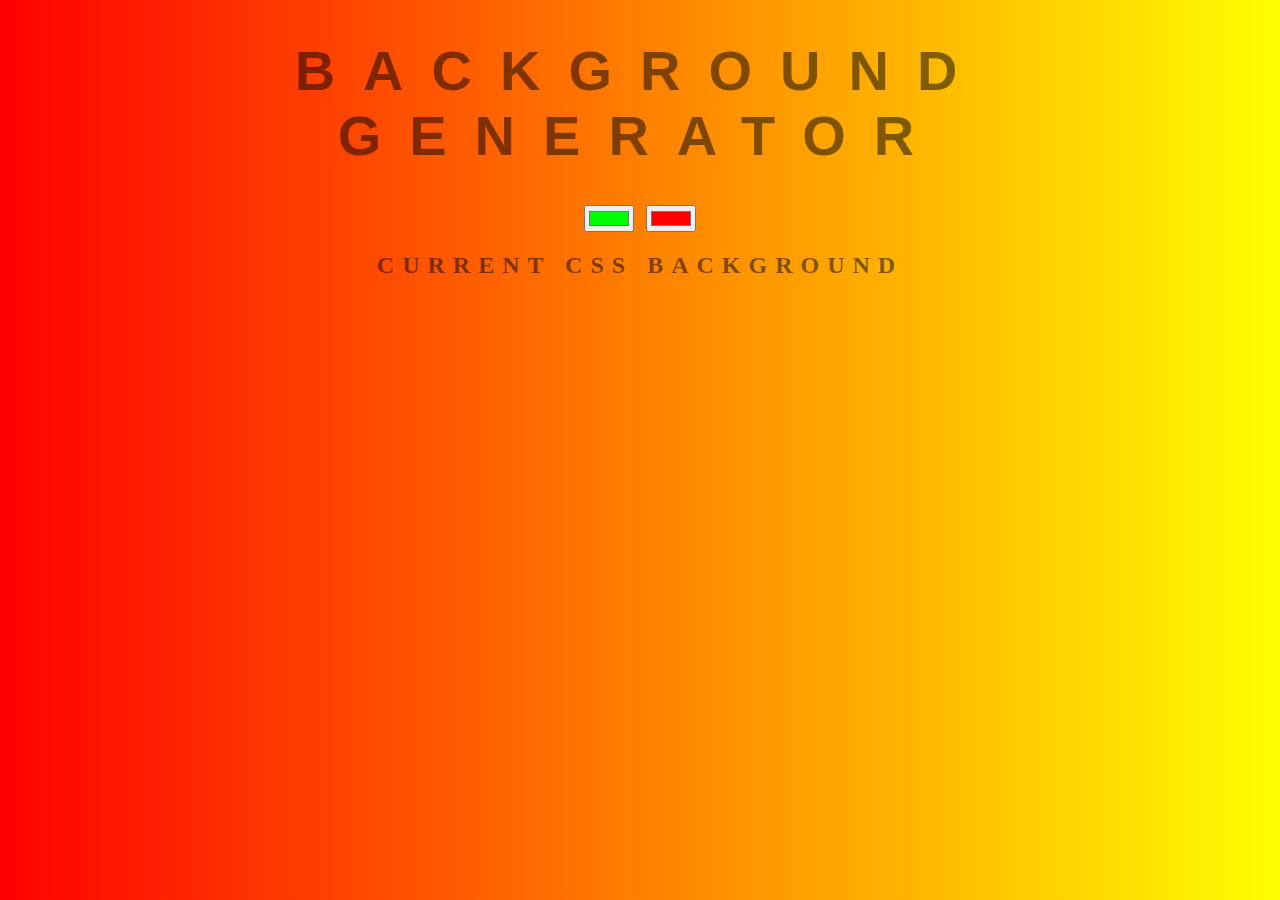
<file: BackgroundGenerator/index.html>
<!DOCTYPE html>
<html lang="en" dir="ltr">
  <head>
    <meta charset="utf-8">
    <title>Background Generator</title>
    <link rel="stylesheet" type="text/css" href="style.css">
  </head>
  <body id="gradient">
    <h1>Background Generator</h1>
    <input type="color" class="color1" name="color1" value="#00ff00">
    <input type="color" class="color2" name="color2" value="#ff0000">
    <h2>Current CSS Background</h2>
    <h3></h3>
    <script type="text/javascript" src="script.js"></script>
  </body>
</html>
</file>
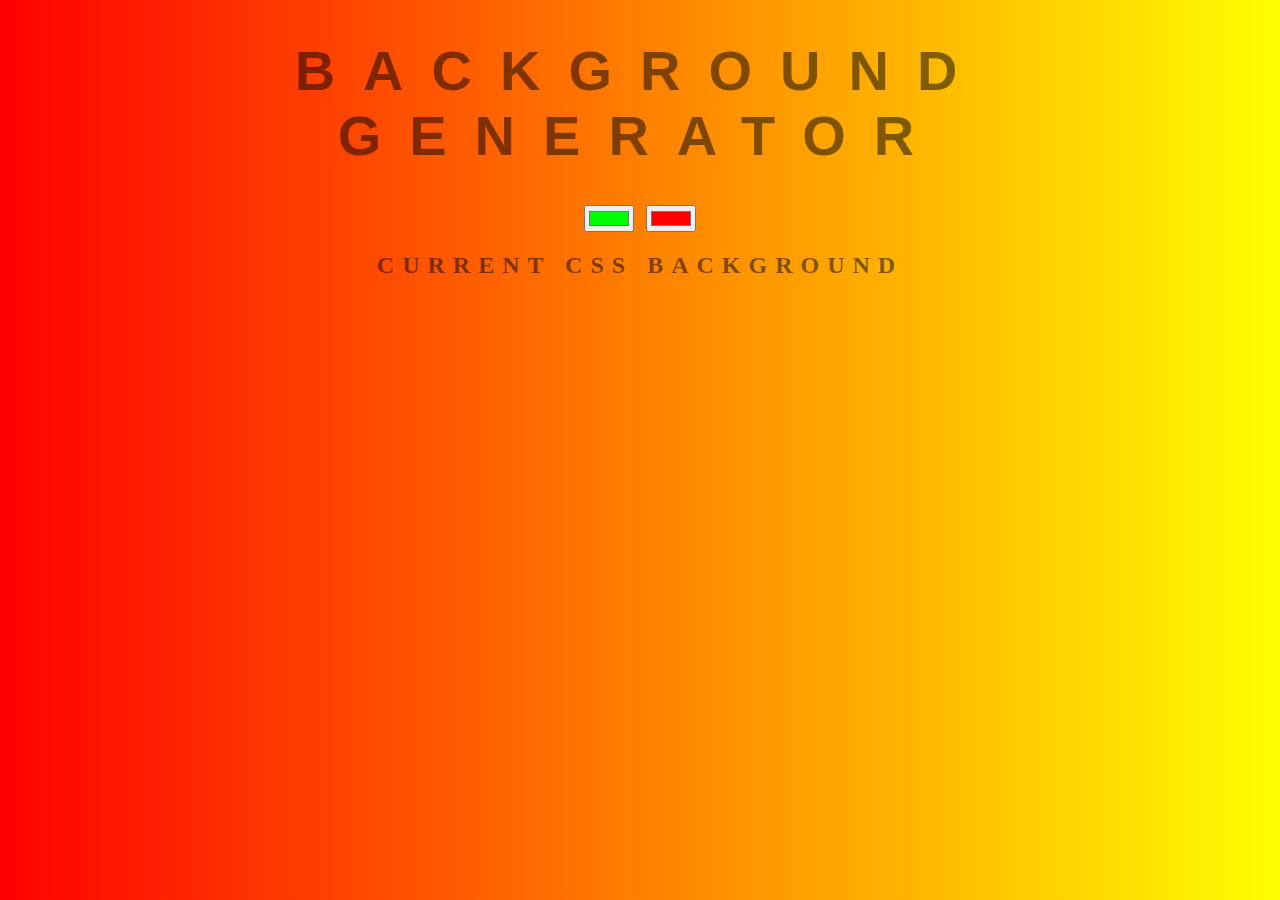
<file: BG2/index.html>
<!DOCTYPE html>
<html>
<head>
	<title>Gradient Background</title>
	<link rel="stylesheet" type="text/css" href="style.css">
</head>
<body id="gradient">
	<h1>Background Generator</h1>
	<input class="color1" type="color" name="color1" value="#00ff00">
	<input class="color2" type="color" name="color2" value="#ff0000">
	<h2>Current CSS Background</h2>
	<h3></h3>
	<script type="text/javascript" src="script.js"></script>
</body>
</html>
</file>
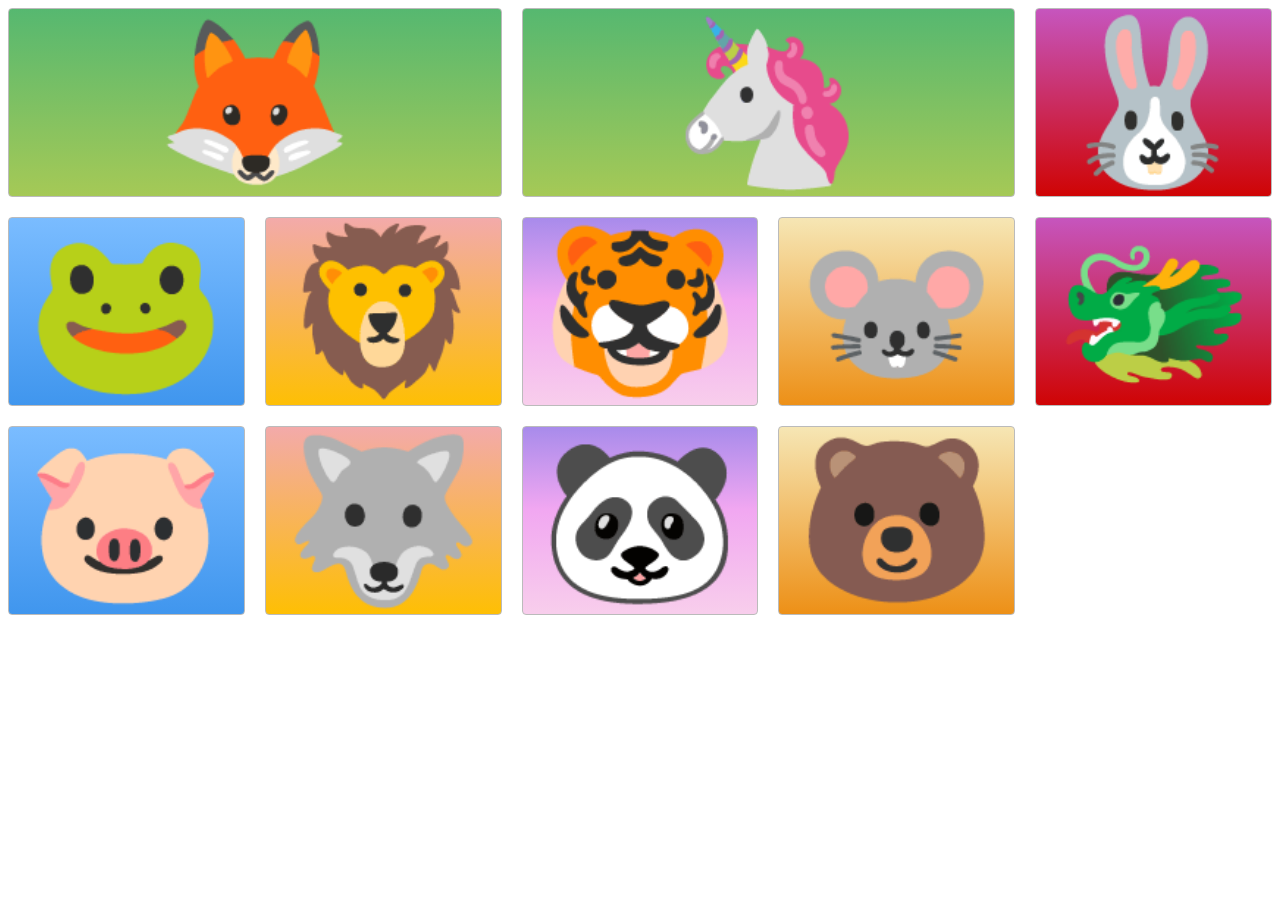
<file: CSSGrid1/index.html>
<!DOCTYPE html>
<html>
<head>
  <title>Grid Master</title>
  <link rel="stylesheet" type="text/css" href="./style.css">
</head>
<body>
  <div class="container">
    <div class="zone green">🦊</div>
    <div class="zone red">🐰</div>
    <div class="zone blue">🐸</div>
    <div class="zone yellow">🦁</div>
    <div class="zone purple">🐯</div>
    <div class="zone brown">🐭</div>
    <div class="zone green">🦄</div>
    <div class="zone red">🐲</div>
    <div class="zone blue">🐷</div>
    <div class="zone yellow">🐺</div>
    <div class="zone purple">🐼</div>
    <div class="zone brown">🐻</div>
  </div>
</body>
</html>
</file>
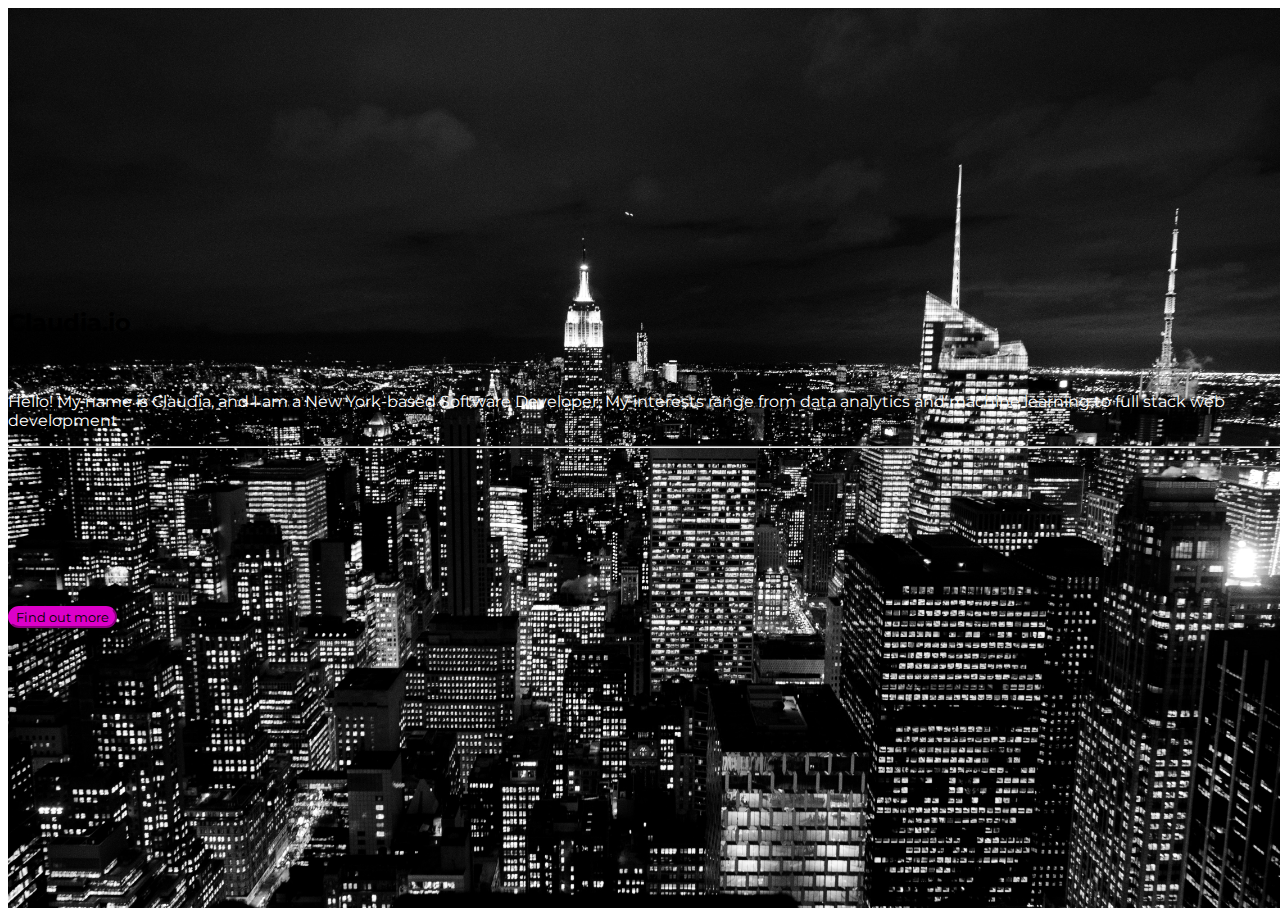
<file: LandingPage/index.html>
<!DOCTYPE html>
<html>
  <head>
    <title>Startup</title>

    <!-- Google Fonts -->
    <link href="https://fonts.googleapis.com/css?family=Montserrat" rel="stylesheet">

    <!-- Bootstrap CSS from a CDN. This way you don't have to include the bootstrap file yourself -->
    <link rel="stylesheet" href="https://maxcdn.bootstrapcdn.com/bootstrap/4.0.0-alpha.6/css/bootstrap.min.css" integrity="sha384-rwoIResjU2yc3z8GV/NPeZWAv56rSmLldC3R/AZzGRnGxQQKnKkoFVhFQhNUwEyJ" crossorigin="anonymous">

    <!-- Your own stylesheet -->
    <link rel="stylesheet" type="text/css" href="style.css">
  </head>

  <body>
    <!-- header -->
    <header class="startup text-center text-white d-flex">
      <div class="container">
        <div class="row">
          <div class="col-lg-12">
            <h2 class="text-uppercase">Claudia.io</h2>
            <br>
            <p>Hello! My name is Claudia, and I am a New York-based Software Developer. My interests range from data analytics and machine learning to full stack web development</p>
          </div>
          <hr>
          <div class="col-lg-12">

            <!-- Begin Mailchimp Signup Form -->
            <link href="//cdn-images.mailchimp.com/embedcode/slim-10_7.css" rel="stylesheet" type="text/css">
            <style type="text/css">
              #mc_embed_signup{clear:left; font:14px Helvetica,Arial,sans-serif; }
              /* Add your own Mailchimp form style overrides in your site stylesheet or in this style block.
                 We recommend moving this block and the preceding CSS link to the HEAD of your HTML file. */
            </style>
            <div id="mc_embed_signup">
            <form action="https://claudiamb.us20.list-manage.com/subscribe/post?u=29de8b091dac97848e3e4e2f0&amp;id=6be75b58b8" method="post" id="mc-embedded-subscribe-form" name="mc-embedded-subscribe-form" class="validate" target="_blank" novalidate>
                <div id="mc_embed_signup_scroll">
                <!-- real people should not fill this in and expect good things - do not remove this or risk form bot signups-->
                <div style="position: absolute; left: -5000px;" aria-hidden="true"><input type="text" name="b_29de8b091dac97848e3e4e2f0_6be75b58b8" tabindex="-1" value=""></div>
                <div class="clear"><input class="btn btn-primary text-uppercase" type="submit" value="Find out more" name="subscribe" id="mc-embedded-subscribe" class="button"></div>
                </div>
            </form>
            </div>
            <!--End mc_embed_signup-->
          </div>
        </div>
      </div>
    </header>

    <!-- Bootstrap JS CDN -->
    <script src="https://code.jquery.com/jquery-3.3.1.slim.min.js" integrity="sha384-q8i/X+965DzO0rT7abK41JStQIAqVgRVzpbzo5smXKp4YfRvH+8abtTE1Pi6jizo" crossorigin="anonymous"></script>
    <script src="https://cdnjs.cloudflare.com/ajax/libs/popper.js/1.14.3/umd/popper.min.js" integrity="sha384-ZMP7rVo3mIykV+2+9J3UJ46jBk0WLaUAdn689aCwoqbBJiSnjAK/l8WvCWPIPm49" crossorigin="anonymous"></script>
    <script src="https://stackpath.bootstrapcdn.com/bootstrap/4.1.3/js/bootstrap.min.js" integrity="sha384-ChfqqxuZUCnJSK3+MXmPNIyE6ZbWh2IMqE241rYiqJxyMiZ6OW/JmZQ5stwEULTy" crossorigin="anonymous"></script>
  </body>
</html>
</file>
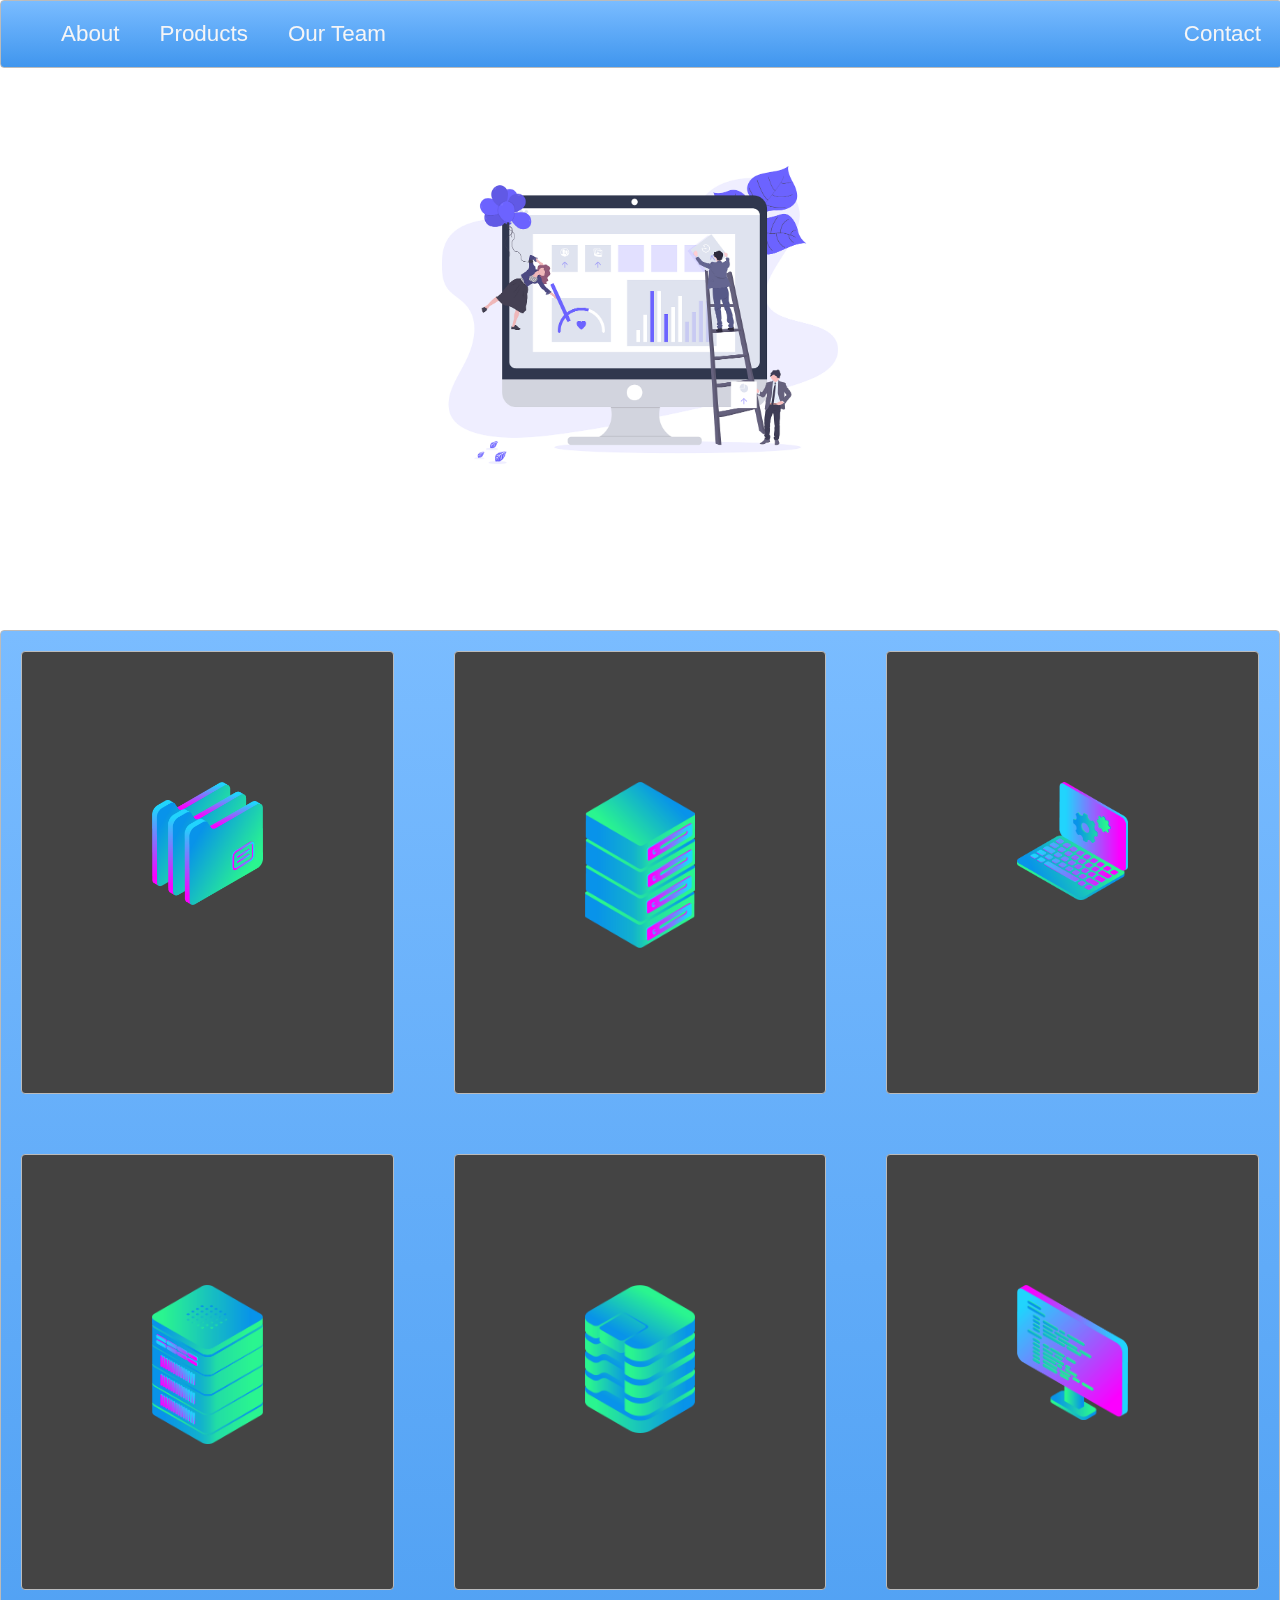
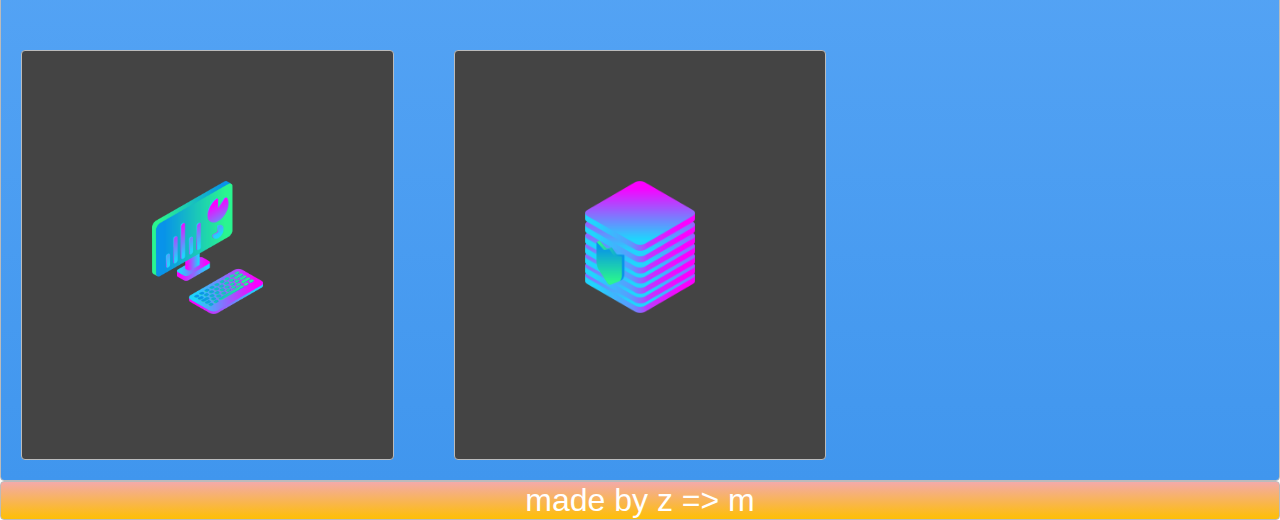
<file: project-prettify/index.html>
<!DOCTYPE html>
<html>
<head>
  <title>Layout Master</title>
  <link rel="stylesheet" type="text/css" href="./style.css">
</head>
<body>
  <nav class="zone blue sticky">
      <ul class="main-nav">
          <li><a href="">About</a></li>
          <li><a href="">Products</a></li>
          <li><a href="">Our Team</a></li>
          <li class="push"><a href="">Contact</a></li>
  </ul>
  </nav>
  <div class="container"><img class="cover" src="./img/undraw.png"></div>
  <div class="zone blue grid-wrapper">
    <div class="box zone"><img src="./img/files_2.png"></div>
    <div class="box zone"><img src="./img/server_2_2.png"></div>
    <div class="box zone"><img src="./img/monitor_settings_2.png"></div>
    <div class="box zone"><img src="./img/server_3.png"></div>
    <div class="box zone"><img src="./img/data_storage_2_2.png"></div>
    <div class="box zone"><img src="./img/monitor_coding_2.png"></div>
    <div class="box zone"><img src="./img/desktop_analytics_2.png"></div>
    <div class="box zone"><img src="./img/server_safe_2.png"></div>
  </div>
  <footer class="zone yellow">made by z => m</footer>
</div>
</body>
</html>
</file>
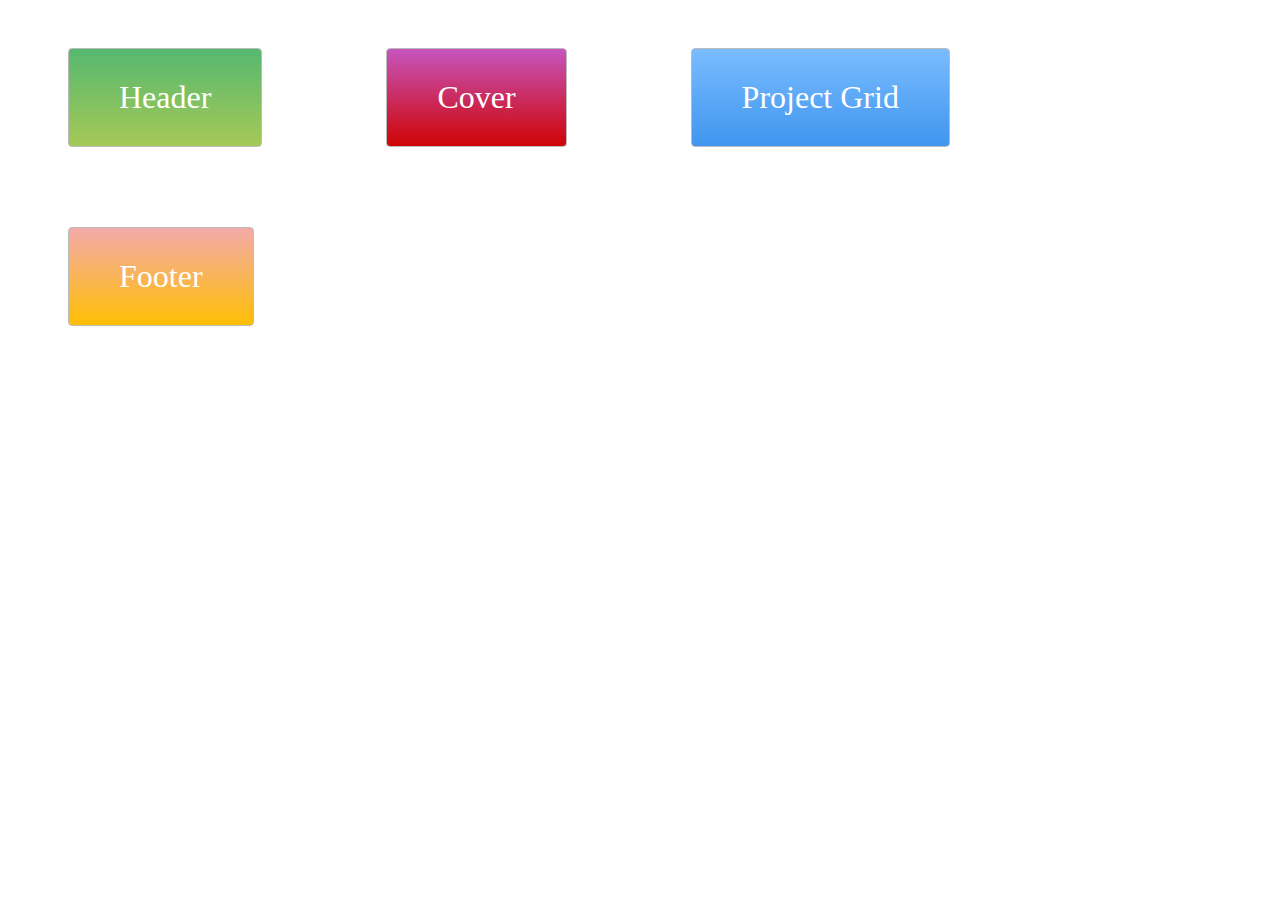
<file: project-start/index.html>
<!DOCTYPE html>
<html>
<head>
  <title>Layout Master</title>
  <link rel="stylesheet" type="text/css" href="./style.css">
</head>
<body>
  <div class="zone green">Header</div>
  <div class="zone red">Cover</div>
  <div class="zone blue">Project Grid</div>
  <div class="zone yellow">Footer</div>
</body>
</html>
</file>
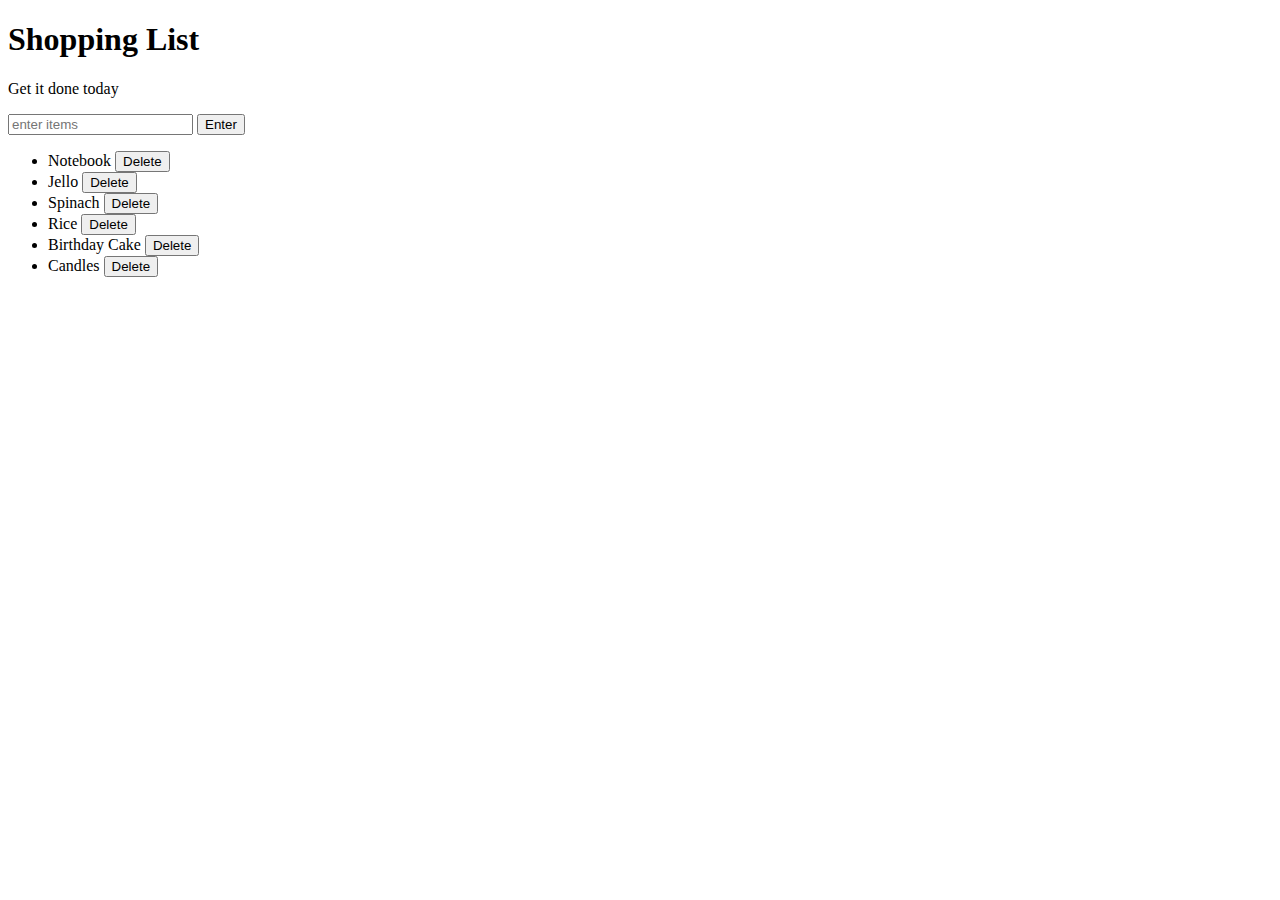
<file: ShoppingList/index.html>
<!DOCTYPE html>
<html>
<head>
	<meta charset="utf-8">
	<title>Javascript + DOM</title>
	<link rel="stylesheet" type="text/css" href="style.css">
</head>
<body>
	<h1>Shopping List</h1>
	<p id="first">Get it done today</p>
	<input id="userinput" type="text" placeholder="enter items">
	<button id="enter">Enter</button>
	<ul>
		<li class="bold red" random="23">Notebook <button class="remove">Delete</button></li>
		<li>Jello <button class="remove">Delete</button></li>
		<li>Spinach <button class="remove">Delete</button></li>
		<li>Rice <button class="remove">Delete</button></li>
		<li>Birthday Cake <button class="remove">Delete</button></li>
		<li>Candles <button class="remove">Delete</button></li>
	</ul>
	<script type="text/javascript" src="script.js"></script>
</body>
</html>
</file>
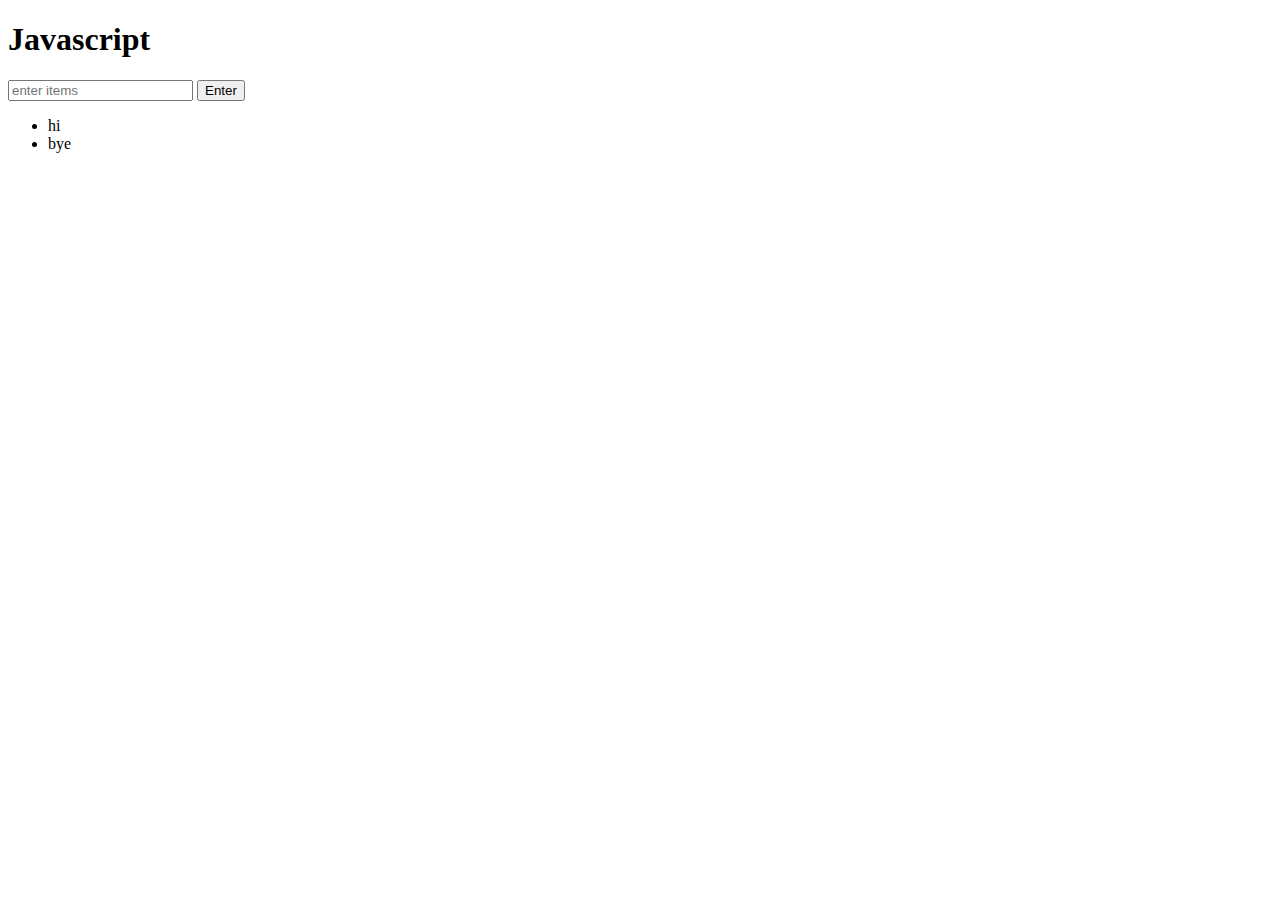
<file: SocialMedia/index.html>
<!DOCTYPE html>
<html lang="en" dir="ltr">
  <head>
    <meta charset="utf-8">
    <title>Social Media</title>
  </head>
  <body>
    <h1>Javascript</h1>
    <input type="text" id="input" placeholder="enter items">
    <button type="button" name="button" id="enter">Enter</button>
    <ul>
      <li>hi</li>
      <li>bye</li>
    </ul>
    <script type="text/javascript" src="script.js"></script>
  </body>
</html>
</file>
<file: BackgroundGenerator/style.css>
body {
  font:'Raleway', sans-serif;
  color: rgba(0,0,0,.5);
  text-align: center;
  letter-spacing: .5em;
  text-transform: uppercase;
  top: 15%;
  background: linear-gradient(to right, red, yellow);
}

h1 {
  font: 600 3.5em 'Raleway', sans-serif;
  color: rgba(0, 0, 0, .5);
  text-align:center;
  text-transform: uppercase;
  letter-spacing: .5em;
  width:100%;
}

h3 {
  font: 900 1em 'Raleway', sans-serif;
  color: rgba(0, 0, 0, .5);
  text-align: center;
  text-transform: none;
  letter-spacing: 0.01em;

}
</file>
<file: BG2/style.css>
body {
	font: 'Raleway', sans-serif;
    color: rgba(0,0,0,.5);
    text-align: center;
    text-transform: uppercase;
    letter-spacing: .5em;
    top: 15%;
	background: linear-gradient(to right, red , yellow); /* Standard syntax */
}

h1 {
    font: 600 3.5em 'Raleway', sans-serif;
    color: rgba(0,0,0,.5);
    text-align: center;
    text-transform: uppercase;
    letter-spacing: .5em;
    width: 100%;
}

h3 {
	font: 900 1em 'Raleway', sans-serif;
    color: rgba(0,0,0,.5);
    text-align: center;
    text-transform: none;
    letter-spacing: 0.01em;

}
</file>
<file: CSSGrid1/style.css>
.container {
    display: grid;
    grid-gap: 20px; /*gap between elements within the grid*/
    /*fr is fraction means 1 fraction in a column, more responsive
    than percentage. BEst way to maintain gid system and make sure it
    is responsive*/
    /*grid-template-columns: 1fr 1fr 2fr; first two colums are half the size as the third*/
    /*grid-template-columns: repeat(6, 1fr); repeat 1fr for 6 rows*/
    /*auto mean fill in whatever remaining space we have as well as resizes to fill the content*/
    /*grid-template-columns: auto 1fr 2fr;*/
    grid-template-columns: repeat(auto-fill, minmax(200px, 1fr)); /*best thing to use*/
    grid-template-rows: 1fr;
    /*align-items for column axis, justify-items for row axis*/    
}

.green {
    /*grid-column can be used for individual items*/
    /*start at one and end at 3, so covers 2 columns
    grid-column-start: 1;
    grid-column-end: 3; 
    in css grid, -1 signifies the end
    grid-column: start#/end#;
    grid-column: 1/-1;
    span 2 means span across 2 columns or rows
    */
    grid-column: span 2;
    grid-row: 1/-1;
    /*justify-self: start;*/
}

.zone {
    cursor:pointer; 
    /*display:block;*/
    text-align: center;
    font-size:10em;
    border-radius:4px;
    border:1px solid #bbb;
    transition: all 0.3s linear;
}

.zone:hover {
    -webkit-box-shadow:rgba(0,0,0,0.8) 0px 5px 15px, inset rgba(0,0,0,0.15) 0px -10px 20px;
    -moz-box-shadow:rgba(0,0,0,0.8) 0px 5px 15px, inset rgba(0,0,0,0.15) 0px -10px 20px;
    -o-box-shadow:rgba(0,0,0,0.8) 0px 5px 15px, inset rgba(0,0,0,0.15) 0px -10px 20px;
    box-shadow:rgba(0,0,0,0.8) 0px 5px 15px, inset rgba(0,0,0,0.15) 0px -10px 20px;
}


/*https://paulund.co.uk/how-to-create-shiny-css-buttons*/
/***********************************************************************
 *  Green Background
 **********************************************************************/
.green{
    background: #56B870; /* Old browsers */
    background: -moz-linear-gradient(top, #56B870 0%, #a5c956 100%); /* FF3.6+ */
    background: -webkit-gradient(linear, left top, left bottom, color-stop(0%,#56B870), color-stop(100%,#a5c956)); /* Chrome,Safari4+ */
    background: -webkit-linear-gradient(top, #56B870 0%,#a5c956 100%); /* Chrome10+,Safari5.1+ */
    background: -o-linear-gradient(top, #56B870 0%,#a5c956 100%); /* Opera 11.10+ */
    background: -ms-linear-gradient(top, #56B870 0%,#a5c956 100%); /* IE10+ */
    background: linear-gradient(top, #56B870 0%,#a5c956 100%); /* W3C */
}

/***********************************************************************
 *  Red Background
 **********************************************************************/
.red{
    background: #C655BE; /* Old browsers */
    background: -moz-linear-gradient(top, #C655BE 0%, #cf0404 100%); /* FF3.6+ */
    background: -webkit-gradient(linear, left top, left bottom, color-stop(0%,#C655BE), color-stop(100%,#cf0404)); /* Chrome,Safari4+ */
    background: -webkit-linear-gradient(top, #C655BE 0%,#cf0404 100%); /* Chrome10+,Safari5.1+ */
    background: -o-linear-gradient(top, #C655BE 0%,#cf0404 100%); /* Opera 11.10+ */
    background: -ms-linear-gradient(top, #C655BE 0%,#cf0404 100%); /* IE10+ */
    background: linear-gradient(top, #C655BE 0%,#cf0404 100%); /* W3C */
}

/***********************************************************************
 *  Yellow Background
 **********************************************************************/
.yellow{
    background: #F3AAAA; /* Old browsers */
    background: -moz-linear-gradient(top, #F3AAAA 0%, #febf04 100%); /* FF3.6+ */
    background: -webkit-gradient(linear, left top, left bottom, color-stop(0%,#F3AAAA), color-stop(100%,#febf04)); /* Chrome,Safari4+ */
    background: -webkit-linear-gradient(top, #F3AAAA 0%,#febf04 100%); /* Chrome10+,Safari5.1+ */
    background: -o-linear-gradient(top, #F3AAAA 0%,#febf04 100%); /* Opera 11.10+ */
    background: -ms-linear-gradient(top, #F3AAAA 0%,#febf04 100%); /* IE10+ */
    background: linear-gradient(top, #F3AAAA 0%,#febf04 100%); /* W3C */
}

/***********************************************************************
 *  Blue Background
 **********************************************************************/
.blue{
    background: #7abcff; /* Old browsers */
    background: -moz-linear-gradient(top, #7abcff 0%, #60abf8 44%, #4096ee 100%); /* FF3.6+ */
    background: -webkit-gradient(linear, left top, left bottom, color-stop(0%,#7abcff), color-stop(44%,#60abf8), color-stop(100%,#4096ee)); /* Chrome,Safari4+ */
    background: -webkit-linear-gradient(top, #7abcff 0%,#60abf8 44%,#4096ee 100%); /* Chrome10+,Safari5.1+ */
    background: -o-linear-gradient(top, #7abcff 0%,#60abf8 44%,#4096ee 100%); /* Opera 11.10+ */
    background: -ms-linear-gradient(top, #7abcff 0%,#60abf8 44%,#4096ee 100%); /* IE10+ */
    background: linear-gradient(top, #7abcff 0%,#60abf8 44%,#4096ee 100%); /* W3C */
}

/***********************************************************************
 *  Purple Background
 **********************************************************************/
.purple {
    background: #A88BEB; /* Old browsers */
    background: -moz-linear-gradient(top, #A88BEB 0%, #F1A7F1 44%, #F8CEEC 100%); /* FF3.6+ */
    background: -webkit-gradient(linear, left top, left bottom, color-stop(0%,#A88BEB), color-stop(44%,#F1A7F1), color-stop(100%,#F8CEEC)); /* Chrome,Safari4+ */
    background: -webkit-linear-gradient(top, #A88BEB 0%,#F1A7F1 44%,#F8CEEC 100%); /* Chrome10+,Safari5.1+ */
    background: -o-linear-gradient(top, #A88BEB 0%,#F1A7F1 44%,#F8CEEC 100%); /* Opera 11.10+ */
    background: -ms-linear-gradient(top, #A88BEB 0%,#F1A7F1 44%,#F8CEEC 100%); /* IE10+ */
    background: linear-gradient(top, #A88BEB 0%,#F1A7F1 44%,#F8CEEC 100%); /* W3C */
}

/***********************************************************************
 *  Brown Background
 **********************************************************************/
.brown {
    background: #f6e6b4; /* Old browsers */
    background: -moz-linear-gradient(top, #f6e6b4 0%, #ed9017 100%); /* FF3.6+ */
    background: -webkit-gradient(linear, left top, left bottom, color-stop(0%,#f6e6b4), color-stop(100%,#ed9017)); /* Chrome,Safari4+ */
    background: -webkit-linear-gradient(top, #f6e6b4 0%,#ed9017 100%); /* Chrome10+,Safari5.1+ */
    background: -o-linear-gradient(top, #f6e6b4 0%,#ed9017 100%); /* Opera 11.10+ */
    background: -ms-linear-gradient(top, #f6e6b4 0%,#ed9017 100%); /* IE10+ */
    background: linear-gradient(top, #f6e6b4 0%,#ed9017 100%); /* W3C */
    filter: progid:DXImageTransform.Microsoft.gradient( startColorstr='#f6e6b4', endColorstr='#ed9017',GradientType=0 ); /* IE6-9 */
}
</file>
<file: LandingPage/style.css>
body,
html {
  width: 100%;
  height: 100%;
}

body {
  font-family: 'Montserrat', sans-serif;  
}

p {
	color: #FFFFFF;
}

header.startup {
	display: flex;
	align-items: center;
	background-image: url("NewYork.jpg");
	background-position: center;
	background-size: cover;
	height: 100%;
}

.btn {
	margin-top: 150px;
    border-radius: 23px;
    font-family: 'Montserrat', sans-serif;  	
}

.btn-primary {
	background-color: #DC00C9;
	border-color: #DC00C9;
}

.btn-primary:hover {
	background-color: #A11B96;
	border-color: #A11B96;
	border-width: 5px;
	cursor: pointer;
	font-size: 1.5em;
}
</file>
<file: project-prettify/style.css>
body {
    margin: 0 auto;
    font-family: Arial;
}

.zone {
    /*padding:30px 50px;*/
    cursor:pointer;
    color:#FFF;
    font-size:2em;
    border-radius:4px;
    border:1px solid #bbb;
    transition: all 0.3s linear;
}

.zone:hover {
    -webkit-box-shadow:rgba(0,0,0,0.8) 0px 5px 15px, inset rgba(0,0,0,0.15) 0px -10px 20px;
    -moz-box-shadow:rgba(0,0,0,0.8) 0px 5px 15px, inset rgba(0,0,0,0.15) 0px -10px 20px;
    -o-box-shadow:rgba(0,0,0,0.8) 0px 5px 15px, inset rgba(0,0,0,0.15) 0px -10px 20px;
    box-shadow:rgba(0,0,0,0.8) 0px 5px 15px, inset rgba(0,0,0,0.15) 0px -10px 20px;
}

/***********************************************************************
 *  Nav Bar
 **********************************************************************/
.main-nav {
    display: flex;
    list-style: none;
    margin: 0;
    font-size: 0.7em;
}

@media only screen and (max-width: 600px) {
    .main-nav {
        font-size: 0.5em;
        padding: 0;
    }
}

.push {
    margin-left: auto;
}

li {
    padding: 20px;
}

a {
    color: #f5f5f6;
    text-decoration: none;
}

.sticky {
  position: fixed;
  top: 0;
  width: 100%;
}

/***********************************************************************
 *  Cover
 **********************************************************************/
.container {
    /*show heigh: auto*/
    height: 70vh; 
    display: flex;
    align-items: center;
    justify-content: center;
}

.cover {
    width: 30rem;
}

/***********************************************************************
 *  Grid Panel
 **********************************************************************/
.grid-wrapper {
    display: grid;
    grid-template-columns: repeat(auto-fill, minmax(350px, 1fr));
    grid-gap: 20px;
}

.box {
    background-color: #444;
    padding: 130px;
    margin: 20px;
}

.box > img {
    width: 100%;
}

.box:hover {
    -webkit-transform: rotate(-7deg);
    -moz-transform: rotate(-7deg);
    -o-transform: rotate(-7deg);
    transform: rotate(-7deg);
}

.box > img {
    width: 100%;
    height: auto;
}

/***********************************************************************
 *  Footer
 **********************************************************************/
footer {
    text-align: center;
    background-color: #444;
}

/*https://paulund.co.uk/how-to-create-shiny-css-buttons*/
/***********************************************************************
 *  Green Background
 **********************************************************************/
.green {
    background: #56B870; /* Old browsers */
    background: -moz-linear-gradient(top, #56B870 0%, #a5c956 100%); /* FF3.6+ */
    background: -webkit-gradient(linear, left top, left bottom, color-stop(0%,#56B870), color-stop(100%,#a5c956)); /* Chrome,Safari4+ */
    background: -webkit-linear-gradient(top, #56B870 0%,#a5c956 100%); /* Chrome10+,Safari5.1+ */
    background: -o-linear-gradient(top, #56B870 0%,#a5c956 100%); /* Opera 11.10+ */
    background: -ms-linear-gradient(top, #56B870 0%,#a5c956 100%); /* IE10+ */
    background: linear-gradient(top, #56B870 0%,#a5c956 100%); /* W3C */
}

/***********************************************************************
 *  Red Background
 **********************************************************************/
.red {
    background: #C655BE; /* Old browsers */
    background: -moz-linear-gradient(top, #C655BE 0%, #cf0404 100%); /* FF3.6+ */
    background: -webkit-gradient(linear, left top, left bottom, color-stop(0%,#C655BE), color-stop(100%,#cf0404)); /* Chrome,Safari4+ */
    background: -webkit-linear-gradient(top, #C655BE 0%,#cf0404 100%); /* Chrome10+,Safari5.1+ */
    background: -o-linear-gradient(top, #C655BE 0%,#cf0404 100%); /* Opera 11.10+ */
    background: -ms-linear-gradient(top, #C655BE 0%,#cf0404 100%); /* IE10+ */
    background: linear-gradient(top, #C655BE 0%,#cf0404 100%); /* W3C */
}

/***********************************************************************
 *  Yellow Background
 **********************************************************************/
.yellow {
    background: #F3AAAA; /* Old browsers */
    background: -moz-linear-gradient(top, #F3AAAA 0%, #febf04 100%); /* FF3.6+ */
    background: -webkit-gradient(linear, left top, left bottom, color-stop(0%,#F3AAAA), color-stop(100%,#febf04)); /* Chrome,Safari4+ */
    background: -webkit-linear-gradient(top, #F3AAAA 0%,#febf04 100%); /* Chrome10+,Safari5.1+ */
    background: -o-linear-gradient(top, #F3AAAA 0%,#febf04 100%); /* Opera 11.10+ */
    background: -ms-linear-gradient(top, #F3AAAA 0%,#febf04 100%); /* IE10+ */
    background: linear-gradient(top, #F3AAAA 0%,#febf04 100%); /* W3C */
}

/***********************************************************************
 *  Blue Background
 **********************************************************************/
.blue {
    background: #7abcff; /* Old browsers */
    background: -moz-linear-gradient(top, #7abcff 0%, #60abf8 44%, #4096ee 100%); /* FF3.6+ */
    background: -webkit-gradient(linear, left top, left bottom, color-stop(0%,#7abcff), color-stop(44%,#60abf8), color-stop(100%,#4096ee)); /* Chrome,Safari4+ */
    background: -webkit-linear-gradient(top, #7abcff 0%,#60abf8 44%,#4096ee 100%); /* Chrome10+,Safari5.1+ */
    background: -o-linear-gradient(top, #7abcff 0%,#60abf8 44%,#4096ee 100%); /* Opera 11.10+ */
    background: -ms-linear-gradient(top, #7abcff 0%,#60abf8 44%,#4096ee 100%); /* IE10+ */
    background: linear-gradient(top, #7abcff 0%,#60abf8 44%,#4096ee 100%); /* W3C */
}
</file>
<file: project-start/style.css>
.zone {
    padding:30px 50px;
    margin:40px 60px;
    cursor:pointer;
    display:inline-block;
    color:#FFF;
    font-size:2em;
    border-radius:4px;
    border:1px solid #bbb;
    transition: all 0.3s linear;
}

.zone:hover {
    -webkit-box-shadow:rgba(0,0,0,0.8) 0px 5px 15px, inset rgba(0,0,0,0.15) 0px -10px 20px;
    -moz-box-shadow:rgba(0,0,0,0.8) 0px 5px 15px, inset rgba(0,0,0,0.15) 0px -10px 20px;
    -o-box-shadow:rgba(0,0,0,0.8) 0px 5px 15px, inset rgba(0,0,0,0.15) 0px -10px 20px;
    box-shadow:rgba(0,0,0,0.8) 0px 5px 15px, inset rgba(0,0,0,0.15) 0px -10px 20px;
}

/*https://paulund.co.uk/how-to-create-shiny-css-buttons*/
/***********************************************************************
 *  Green Background
 **********************************************************************/
.green{
    background: #56B870; /* Old browsers */
    background: -moz-linear-gradient(top, #56B870 0%, #a5c956 100%); /* FF3.6+ */
    background: -webkit-gradient(linear, left top, left bottom, color-stop(0%,#56B870), color-stop(100%,#a5c956)); /* Chrome,Safari4+ */
    background: -webkit-linear-gradient(top, #56B870 0%,#a5c956 100%); /* Chrome10+,Safari5.1+ */
    background: -o-linear-gradient(top, #56B870 0%,#a5c956 100%); /* Opera 11.10+ */
    background: -ms-linear-gradient(top, #56B870 0%,#a5c956 100%); /* IE10+ */
    background: linear-gradient(top, #56B870 0%,#a5c956 100%); /* W3C */
}

/***********************************************************************
 *  Red Background
 **********************************************************************/
.red{
    background: #C655BE; /* Old browsers */
    background: -moz-linear-gradient(top, #C655BE 0%, #cf0404 100%); /* FF3.6+ */
    background: -webkit-gradient(linear, left top, left bottom, color-stop(0%,#C655BE), color-stop(100%,#cf0404)); /* Chrome,Safari4+ */
    background: -webkit-linear-gradient(top, #C655BE 0%,#cf0404 100%); /* Chrome10+,Safari5.1+ */
    background: -o-linear-gradient(top, #C655BE 0%,#cf0404 100%); /* Opera 11.10+ */
    background: -ms-linear-gradient(top, #C655BE 0%,#cf0404 100%); /* IE10+ */
    background: linear-gradient(top, #C655BE 0%,#cf0404 100%); /* W3C */
}

/***********************************************************************
 *  Yellow Background
 **********************************************************************/
.yellow{
    background: #F3AAAA; /* Old browsers */
    background: -moz-linear-gradient(top, #F3AAAA 0%, #febf04 100%); /* FF3.6+ */
    background: -webkit-gradient(linear, left top, left bottom, color-stop(0%,#F3AAAA), color-stop(100%,#febf04)); /* Chrome,Safari4+ */
    background: -webkit-linear-gradient(top, #F3AAAA 0%,#febf04 100%); /* Chrome10+,Safari5.1+ */
    background: -o-linear-gradient(top, #F3AAAA 0%,#febf04 100%); /* Opera 11.10+ */
    background: -ms-linear-gradient(top, #F3AAAA 0%,#febf04 100%); /* IE10+ */
    background: linear-gradient(top, #F3AAAA 0%,#febf04 100%); /* W3C */
}

/***********************************************************************
 *  Blue Background
 **********************************************************************/
.blue{
    background: #7abcff; /* Old browsers */
    background: -moz-linear-gradient(top, #7abcff 0%, #60abf8 44%, #4096ee 100%); /* FF3.6+ */
    background: -webkit-gradient(linear, left top, left bottom, color-stop(0%,#7abcff), color-stop(44%,#60abf8), color-stop(100%,#4096ee)); /* Chrome,Safari4+ */
    background: -webkit-linear-gradient(top, #7abcff 0%,#60abf8 44%,#4096ee 100%); /* Chrome10+,Safari5.1+ */
    background: -o-linear-gradient(top, #7abcff 0%,#60abf8 44%,#4096ee 100%); /* Opera 11.10+ */
    background: -ms-linear-gradient(top, #7abcff 0%,#60abf8 44%,#4096ee 100%); /* IE10+ */
    background: linear-gradient(top, #7abcff 0%,#60abf8 44%,#4096ee 100%); /* W3C */
}
</file>
<file: ShoppingList/style.css>
.coolTitle {
  text-align: center;
  font-family: 'Oswald', Helvetica, sans-serif;
  font-size: 40px;
  transform: skewY(-10deg);
  letter-spacing: 4px;
  word-spacing: -8px;
  color: tomato;
  text-shadow: 
    -1px -1px 0 firebrick,
    -2px -2px 0 firebrick,
    -3px -3px 0 firebrick,
    -4px -4px 0 firebrick,
    -5px -5px 0 firebrick,
    -6px -6px 0 firebrick,
    -7px -7px 0 firebrick,
    -8px -8px 0 firebrick,
    -30px 20px 40px dimgrey;
}

.done {
  text-decoration: line-through;
}
</file>
